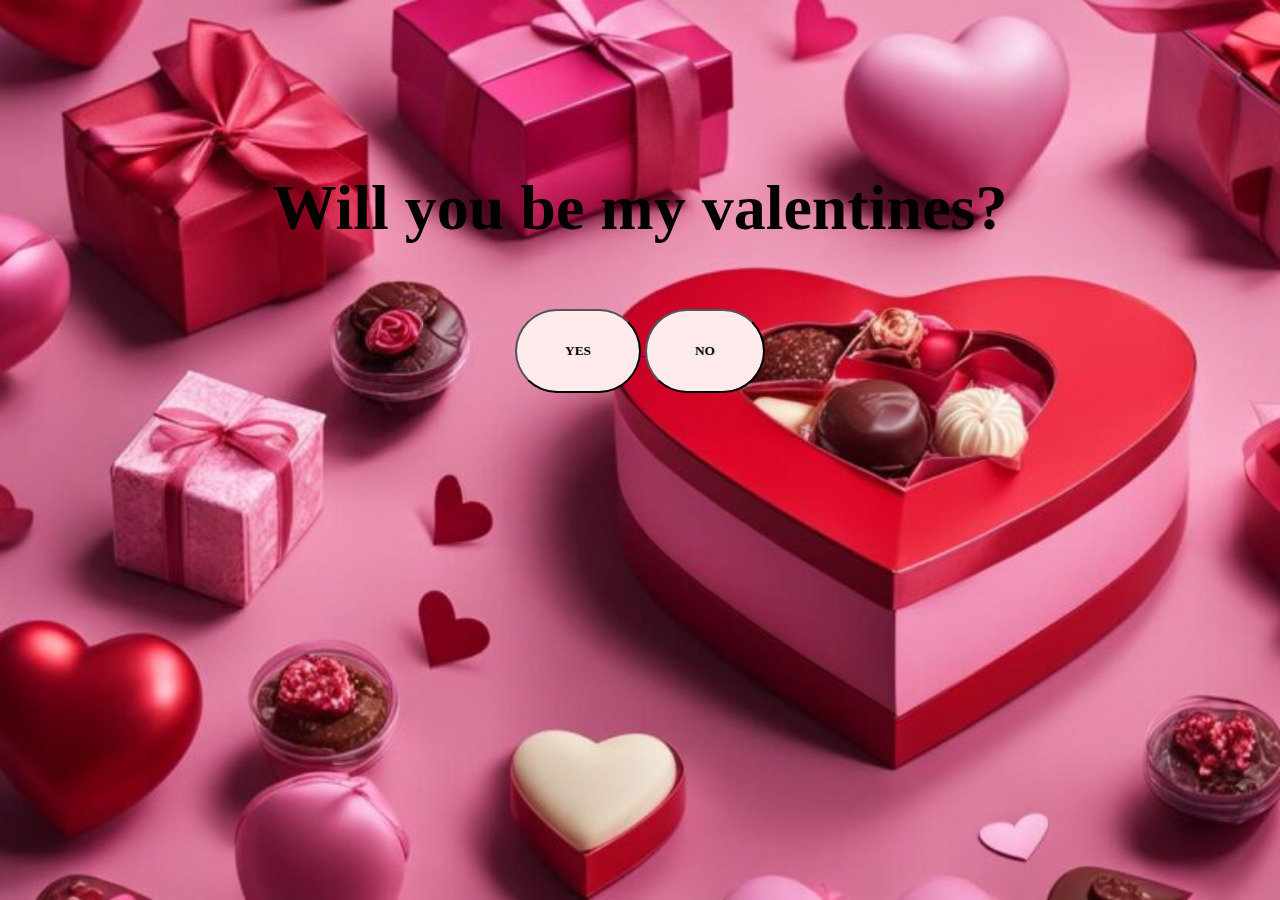
<file: index.html>
<!DOCTYPE html>
<html>
<head>
	<meta charset="utf-8">
	<meta name="viewport" content="width=device-width, initial-scale=1.0">
	<title>Valentines</title>
	<link rel="stylesheet" type="text/css" href="styles.css">
	<link href="https://cdn.jsdelivr.net/npm/bootstrap@5.3.1/dist/css/bootstrap.min.css" rel="stylesheet" integrity="sha384-T3c6CoIi6uLrA9TneNEoa7RxnatzjcDSCmG1MXxSR1GAsXEV/Dwwykc2MPK8M2HN" crossorigin="anonymous">

</head>
<body>
	<div class="container">
	    <p><strong>Will you be my valentines?</strong></p>
	    	<div class="container2">
	    	<a   href="image.html">	
			<button type="button" class="btn btn-primary btn-xl">Yes</button>
			</a>
			<button id="mybutton" onclick="changeText()" type="button" class="btn btn-primary btn-xl">No</button>
			<script type="text/javascript">
				function changeText()
				{
					var button=document.getElementById("mybutton");
					if (button.innerHTML=="No")
					{
						button.innerHTML="Are you sure?"
					}
					else
					{
						button.innerHTML="No"
					}
				}

			</script>
			</div>
	</div>	
     <script src="https://cdn.jsdelivr.net/npm/bootstrap@5.3.2/dist/js/bootstrap.bundle.min.js" integrity="sha384-C6RzsynM9kWDrMNeT87bh95OGNyZPhcTNXj1NW7RuBCsyN/o0jlpcV8Qyq46cDfL" crossorigin="anonymous"></script>
</body>
</html>
</file>
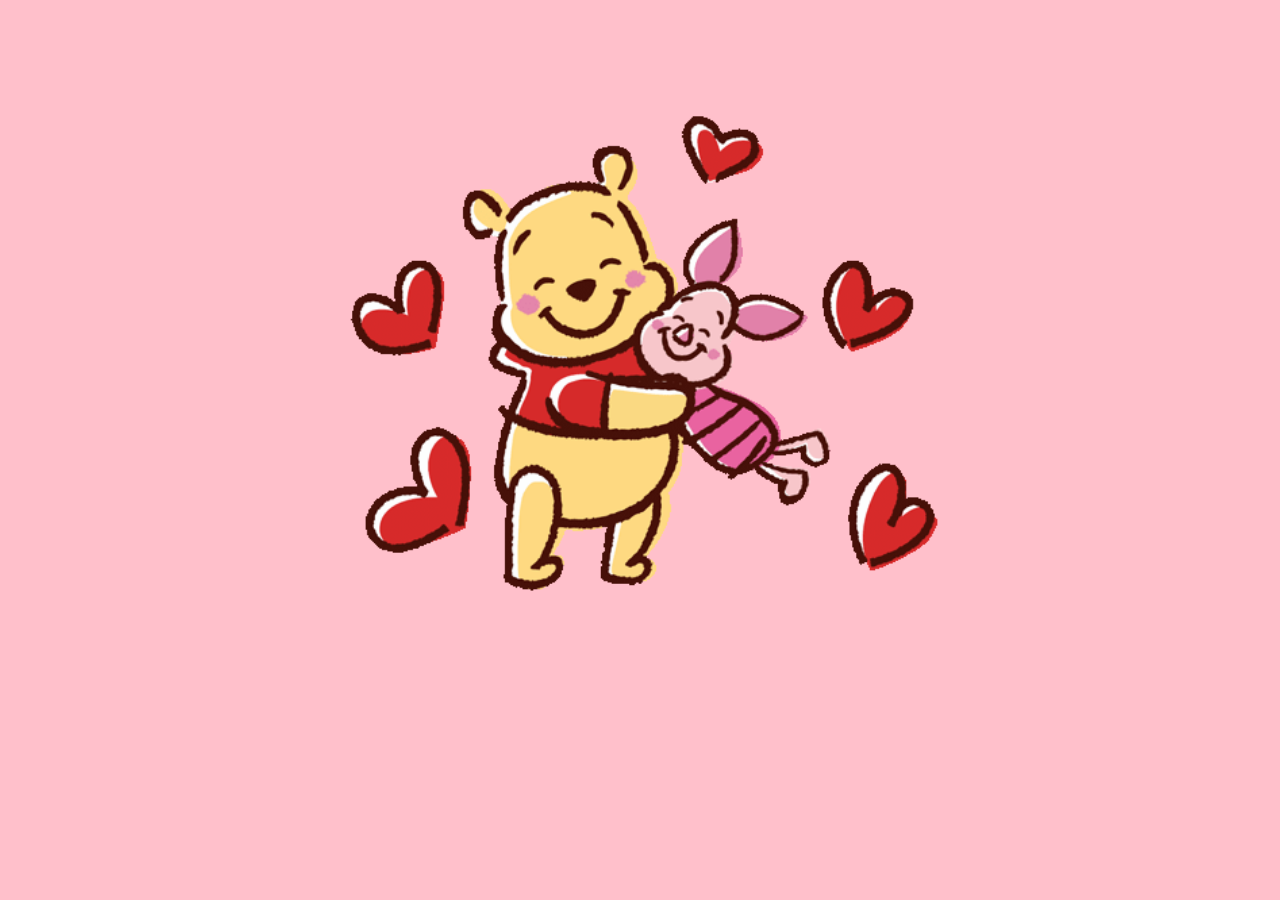
<file: image.html>
<!DOCTYPE html>
<html>
<head>
	<meta charset="utf-8">
	<meta name="viewport" content="width=device-width, initial-scale=1.0">
	<title></title>
	<link rel="stylesheet" type="text/css" href="image.css">

</head>
<body >
	<div class="container">
		
	      <img src="gif2.GIF">
	    
	</div>

</body>
</html>
</file>
<file: styles.css>
html{
	margin: 0px;
	min-height: 100%;
	width: 100%;

}
body{
	background-image: url(valentines.jpg);
	background-size: cover;
	margin: 0px;
	min-height: 100%;
	width: 100%;
}
p{
	font-family: "Papyrus";
	font-size: 4em;

}

.container{
	display: flex;
	flex-direction: column;
	align-items: center;
	justify-content: center;
	height: 500px;
}
.btn{
	font-weight: 700;
	border-radius: 100px;
	text-transform: uppercase;
}

}
.container2{
	display: flex;
	grid-gap: 100px;

}
.btn-primary{
	font-family: "Papyrus";
	background-color:#FFEAEC;
	border-color:##FFEAEC;
	--bs-btn-hover-bg:#FFEAEC;
	--bs-btn-hover-color:#FFEAEC;

}
.btn-primary:hover{
	background-color: #FFEAEC;
	border-color: #FFEAEC;
	opacity: 0.8;
}
.btn-xl{
	padding: 2rem 3rem;
}
</file>
<file: image.css>
html{
	background-color: pink;
	background-size: cover;
}
body{
	background-color: pink;
	margin: 0px;
	min-height: 100vh;
}

.container{
	display: flex;
	align-content: center;
	justify-content: center;
	height: 600px;
	background-color: pink;
	background-size: cover;
}
</file>
